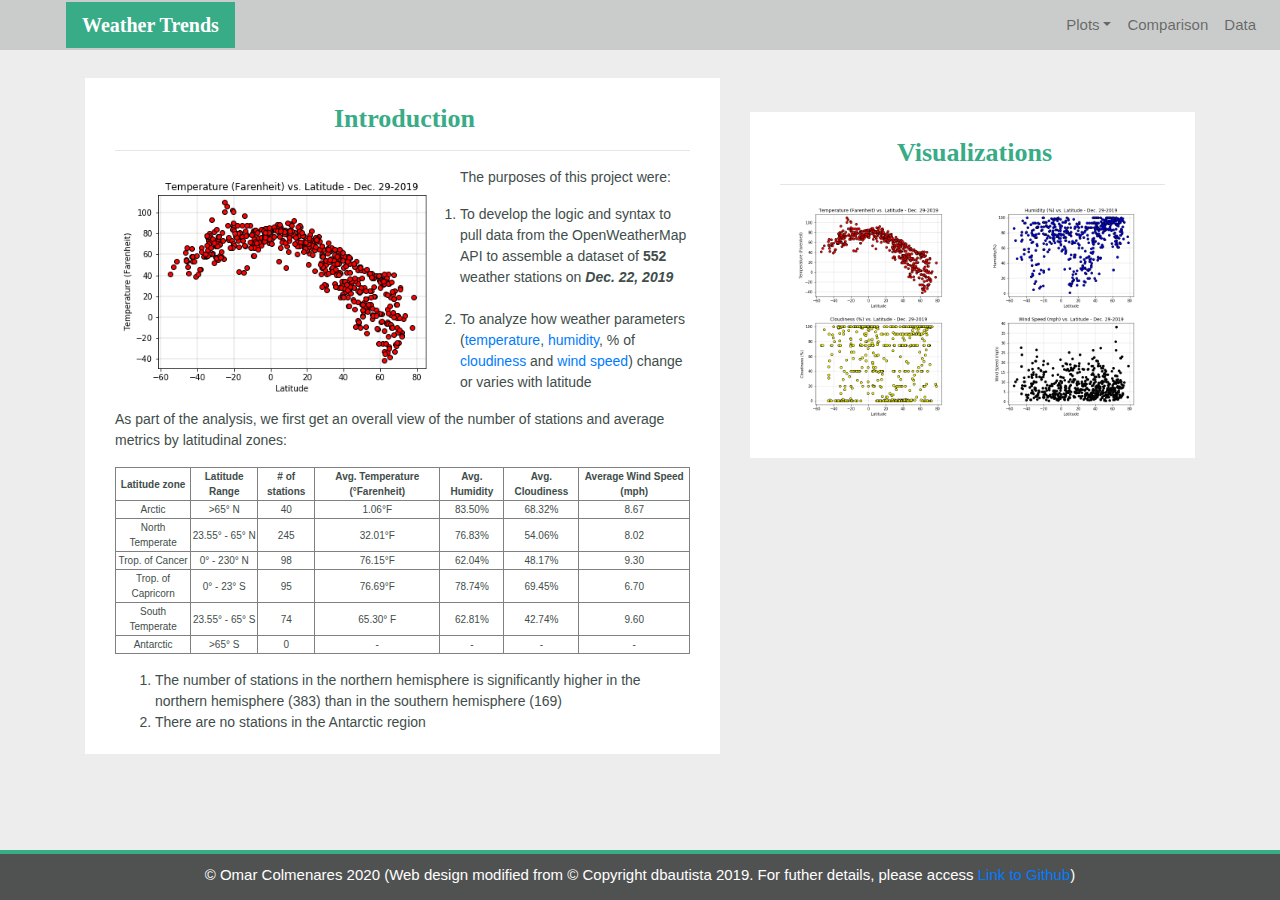
<file: HTML_CSS/index.html>
<!DOCTYPE html>
<html lang="en-us">
  <head>
​
    <meta charset="UTF-8">
    <meta name="viewport" content="width=device-width, initial-scale=1">
    <meta http-equiv="X-UA-Compatible" content="ie=edge">
​
    <title>Bootstrap Web Design Dashboard- Introduction</title>
​
	<link rel="stylesheet" href="https://maxcdn.bootstrapcdn.com/bootstrap/4.0.0/css/bootstrap.min.css" integrity="sha384-Gn5384xqQ1aoWXA+058RXPxPg6fy4IWvTNh0E263XmFcJlSAwiGgFAW/dAiS6JXm" crossorigin="anonymous">
    
	<link rel="stylesheet" type="text/css" href="style.css">
​
  </head>
​
  <body>
    <!-- Start of navbar -->
	<div class="navigation">
	  <nav class="navbar fixed-top navbar-expand-lg navbar-light">
        <a class="navbar-brand" href="index.html">Weather Trends</a>
        <button class="navbar-toggler border" type="button" data-toggle="collapse" data-target="#navbarNavDropdown" aria-controls="navbarNavDropdown" aria-expanded="false" aria-label="Toggle navigation">
          <span class="navbar-toggler-icon"></span>
        </button>
​
        <!-- Collect the nav links, forms, and other content for toggling -->
        <div class="collapse navbar-collapse" id="navbarNavDropdown">
          <ul class="navbar-nav ml-auto">
            <li class="nav-item dropdown">
              <a href="#" class="nav-link dropdown-toggle" data-toggle="dropdown" id="navbarDropdownMenuLink" role="button" aria-haspopup="true" aria-expanded="false">Plots</a>
              <div class="dropdown-menu" aria-labelledby="navbarDropdownMenuLink">
                <a class="dropdown-item" href="temperature.html">Temperature</a>
                <a class="dropdown-item" href="humidity.html">Humidity</a>
                <a class="dropdown-item" href="cloudiness.html">Cloudiness</a>
                <a class="dropdown-item" href="wind speed.html">Wind Speed</a>
              </div>
            </li>
            <li class="nav-item">
			  <a class="nav-link" href="comparison.html">Comparison</a>
			</li>
            <li class="nav-item">
			  <a class="nav-link" href="data.html">Data</a>
			</li>
          </ul>
        </div>
      </nav>
	</div>
    <!-- End of navbar -->
​
  <!-- Start of container -->
    <div class="container">
      <section class="row">
        <div class="col-lg-7 col-md-12">
          <div class="description-content">
            <h1 class="description-header">Introduction</h1>
            <hr>
            <img src="Resources/assets/images/Temperature vs. Latitude.png" alt="Latitude vs. Max Temperature" class="description-image">
            <p>The purposes of this project were:</p>
			<ol>
			<li>To develop the logic and syntax to pull data from the OpenWeatherMap API to assemble a dataset of <strong>552</strong> weather stations on <strong><em>Dec. 22, 2019</em></strong></li>
			<br>
			<li>To analyze how weather parameters (<a href="temperature.html">temperature</a>, <a href="humidity.html">humidity</a>, % of <a href="cloudiness.html">cloudiness</a> and <a href="wind speed.html">wind speed</a>) change or varies with latitude </li>
			</ol>
            <p>As part of the analysis, we first get an overall view of the number of stations and average metrics by latitudinal zones:</p>
			<table border = 1>
				<tr>
					<th>Latitude zone</th>
					<th>Latitude Range</th>
					<th># of stations</th>
					<th>Avg. Temperature (&degFarenheit)</th>
					<th>Avg. Humidity</th>
					<th>Avg. Cloudiness</th>
					<th>Average Wind Speed (mph)</th>
			</tr>
			<tr>
			<td>Arctic</td>
			<td> >65&deg N</td>
			<td>40</td>
			<td>1.06&degF</td>
			<td>83.50%</td>
			<td>68.32%</td>
			<td>8.67</td>
			</tr>
			<tr>
			<td>North Temperate</td>
			<td>23.55&deg - 65&deg N</td>
			<td>245</td>
			<td>32.01&degF</td>
			<td>76.83%</td>
			<td>54.06%</td>
			<td>8.02</td>
			</tr>
			<tr>
			<td>Trop. of Cancer</td>
			<td>0&deg - 230&deg N</td>
			<td>98</td>
			<td>76.15&degF</td>
			<td>62.04%</td>
			<td>48.17%</td>
			<td>9.30</td>
			</tr>
			<tr>
			<td>Trop. of Capricorn</td>
			<td>0&deg - 23&deg S</td>
			<td>95</td>
			<td>76.69&degF</td>
			<td>78.74%</td>
			<td>69.45%</td>
			<td>6.70</td>
			<tr>
			<td>South Temperate</td>
			<td>23.55&deg - 65&deg S</td>
			<td>74</td>
			<td>65.30&deg F</td>
			<td>62.81%</td>
			<td>42.74%</td>
			<td>9.60</td>
			</tr>
			<tr>
			<td>Antarctic</td>
			<td> >65&deg S</td>
			<td>0</td>
			<td>-</td>
			<td>-</td>
			<td>-</td>
			<td>-</td>
			</tr>
			</table>
			<p>
			<ol>
			<li>The number of stations in the northern hemisphere is significantly higher in the northern hemisphere (383) than in the southern hemisphere (169)</li>
			<li>There are no stations in the Antarctic region</li>
			</ol>
          </div>
        </div>
        <div class="col-lg-5 col-md-12">
​
          <!-- Start of Visualizations imageNav Area -->
          <section id="imageNav-area">
            <div class="imageNav-content">
              <h2 class="imageNav-header">Visualizations</h2>
              <hr />
              <div class="container">
			    <div class="row">
				  <div class="col-6">
                    <a href="temperature.html">
				      <img src="Resources/assets/images/Temperature vs. Latitude.png" alt="Temperature vs. Latitude", title="Temperature vs. Latitude" class="imageNav-photo">
				    </a>
				  </div>
				  <div class="col-6">
                    <a href="humidity.html">
				      <img src="Resources/assets/images/Humidity vs. Latitude.png" alt="Humidity vs. Latitude", title="Humidity vs. Latitude" class="imageNav-photo">
			        </a>
                    </div>
				  <div class="col-6">
                    <a href="cloudiness.html">
				      <img src="Resources/assets/images/Cloudiness  vs. Latitude.png" alt="Cloudiness vs. Latitude", title="Cloudiness vs. Latitude", class="imageNav-photo">
				    </a>
				  </div>
				  <div class="col-6">
                    <a href="wind speed.html">
				      <img src="Resources/assets/images/Wind Speed vs. Latitude.png" alt="Wind Speed vs. Latitude", title="Wind Speed vs. Latitude", class="imageNav-photo">
				    </a>
				  </div>
                </div>
			  </div>
            </div>
          </section>
          <!-- End of the Visualizations imageNav Area -->
​
        </div>
      </section>
    </div>
    <!-- End of container -->
​
    <!-- Start of footer -->
    <footer>
      <div class="footer">
	  &copy; Omar Colmenares 2020 (Web design modified from &copy; Copyright dbautista 2019. For futher details, please access
	  <a href="https://github.com/desmondbautista/web-design-challenge">Link to Github</a>)
	  </div>
    </footer>
    <!-- End of footer -->
​

	<!-- jQuery first, then Popper.js, then Bootstrap JS -->
    <script src="https://code.jquery.com/jquery-3.2.1.slim.min.js" integrity="sha384-KJ3o2DKtIkvYIK3UENzmM7KCkRr/rE9/Qpg6aAZGJwFDMVNA/GpGFF93hXpG5KkN" crossorigin="anonymous"></script>
    <script src="https://cdnjs.cloudflare.com/ajax/libs/popper.js/1.12.9/umd/popper.min.js" integrity="sha384-ApNbgh9B+Y1QKtv3Rn7W3mgPxhU9K/ScQsAP7hUibX39j7fakFPskvXusvfa0b4Q" crossorigin="anonymous"></script>
    <script src="https://maxcdn.bootstrapcdn.com/bootstrap/4.0.0/js/bootstrap.min.js" integrity="sha384-JZR6Spejh4U02d8jOt6vLEHfe/JQGiRRSQQxSfFWpi1MquVdAyjUar5+76PVCmYl" crossorigin="anonymous"></script>
  </body>
​
</html>
</file>
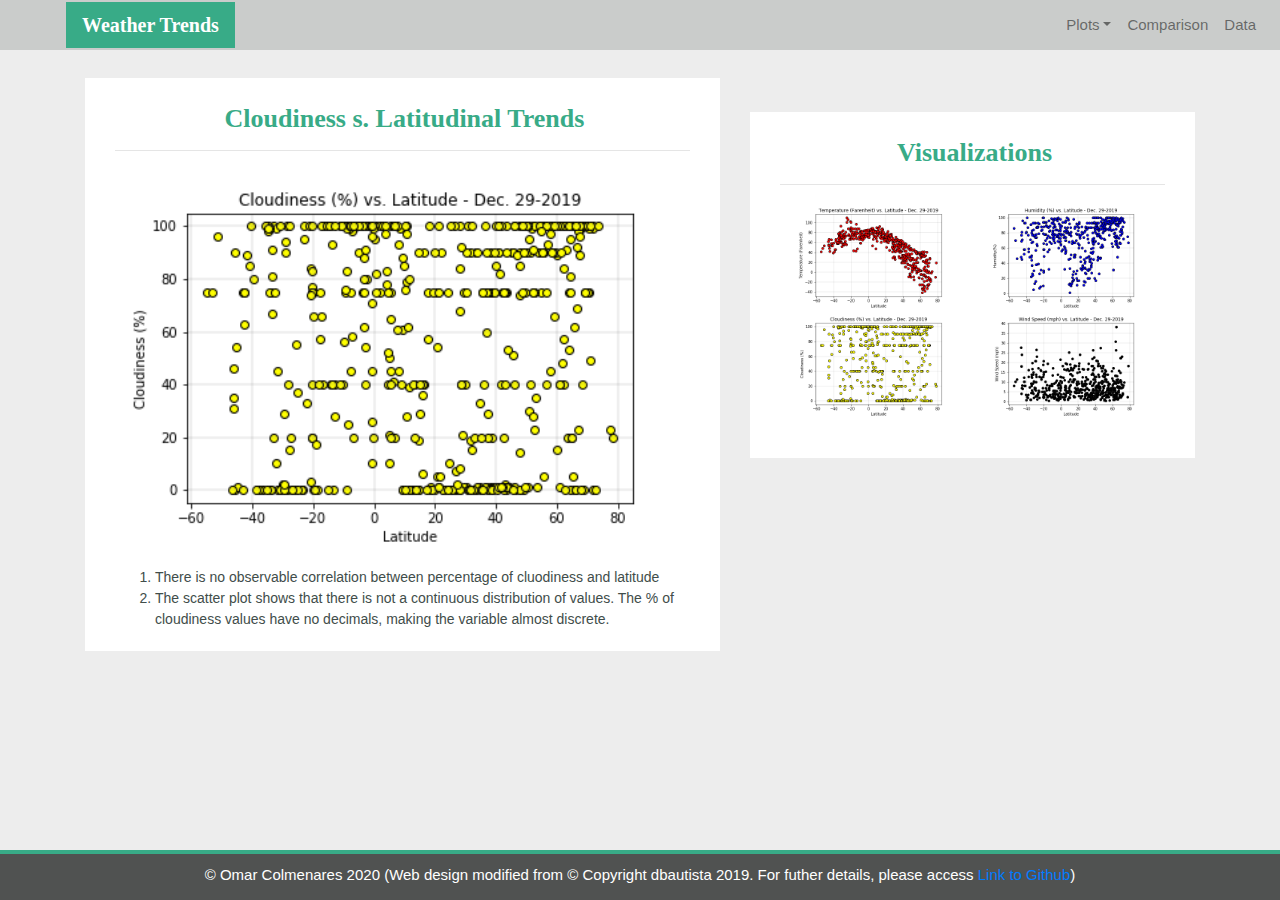
<file: HTML_CSS/cloudiness.html>
<!DOCTYPE html>
<html lang="en-us">
  <head>
​
    <meta charset="UTF-8">
    <meta name="viewport" content="width=device-width, initial-scale=1">
    <meta http-equiv="X-UA-Compatible" content="ie=edge">
​
    <title>Bootstrap Web Design Dashboard - Cloudiness</title>
​
	<link rel="stylesheet" href="https://maxcdn.bootstrapcdn.com/bootstrap/4.0.0/css/bootstrap.min.css" integrity="sha384-Gn5384xqQ1aoWXA+058RXPxPg6fy4IWvTNh0E263XmFcJlSAwiGgFAW/dAiS6JXm" crossorigin="anonymous">
    
	<link rel="stylesheet" type="text/css" href="style.css">
​
  </head>
​
  <body>
    <!-- Start of navbar -->
	<div class="navigation">
	  <nav class="navbar fixed-top navbar-expand-lg navbar-light">
        <a class="navbar-brand" href="index.html">Weather Trends</a>
        <button class="navbar-toggler border" type="button" data-toggle="collapse" data-target="#navbarNavDropdown" aria-controls="navbarNavDropdown" aria-expanded="false" aria-label="Toggle navigation">
          <span class="navbar-toggler-icon"></span>
        </button>
​
        <!-- Collect the nav links, forms, and other content for toggling -->
        <div class="collapse navbar-collapse" id="navbarNavDropdown">
          <ul class="navbar-nav ml-auto">
            <li class="nav-item dropdown">
              <a href="#" class="nav-link dropdown-toggle" data-toggle="dropdown" id="navbarDropdownMenuLink" role="button" aria-haspopup="true" aria-expanded="false">Plots</a>
              <div class="dropdown-menu" aria-labelledby="navbarDropdownMenuLink">
                <a class="dropdown-item" href="temperature.html">Temperature</a>
                <a class="dropdown-item" href="humidity.html">Humidity</a>
                <a class="dropdown-item" href="cloudiness.html">Cloudiness</a>
                <a class="dropdown-item" href="wind speed.html">Wind Speed</a>
              </div>
            </li>
            <li class="nav-item">
			  <a class="nav-link" href="comparison.html">Comparison</a>
			</li>
            <li class="nav-item">
			  <a class="nav-link" href="data.html">Data</a>
			</li>
          </ul>
        </div>
      </nav>
	</div>
    <!-- End of navbar -->
​
    <!-- Start of container -->
    <div class="container">
      <section class="row">
        <div class="col-lg-7 col-md-12">
          <div class="description-content">
            <h1 class="description-header">Cloudiness s. Latitudinal Trends</h1>
            <hr>
            <img src="Resources/assets/images/Cloudiness  vs. Latitude.png" alt="Cloudinness vs. Latitude">
            <p>
			<ol>
			<li>There is no observable correlation between percentage of cluodiness and latitude</li>
			<li>The scatter plot shows that there is not a continuous distribution of values. The % of cloudiness values have no decimals, making the variable almost discrete.</li> 
			</ol>
			</p>
          </div>
        </div>
        <div class="col-lg-5 col-md-12">
​
          <!-- Start of Visualizations imageNav Area -->
          <section id="imageNav-area">
            <div class="imageNav-content">
              <h2 class="imageNav-header">Visualizations</h2>
              <hr />
              <div class="container">
			    <div class="row">
				  <div class="col-6">
                    <a href="temperature.html">
				      <img src="Resources/assets/images/Temperature vs. Latitude.png" alt="Temperature vs. Latitude", title="Temperature vs. Latitude" class="imageNav-photo">
				    </a>
				  </div>
				  <div class="col-6">
                    <a href="humidity.html">
				      <img src="Resources/assets/images/Humidity vs. Latitude.png" alt="Humidity vs. Latitude", title="Humidity vs. Latitude" class="imageNav-photo">
			        </a>
				  </div>
				  <div class="col-6">
                    <a href="cloudiness.html">
				      <img src="Resources/assets/images/Cloudiness  vs. Latitude.png" alt="Cloudiness vs. Latitude", title="Cloudiness vs. Latitude", class="imageNav-photo">
				    </a>
				  </div>
				  <div class="col-6">
                    <a href="wind speed.html">
				      <img src="Resources/assets/images/Wind Speed vs. Latitude.png" alt="Wind Speed vs. Latitude", title="Wind Speed vs. Latitude", class="imageNav-photo">
				    </a>
				  </div>
                </div>
			  </div>
            </div>
          </section>
          <!-- End of the Visualizations imageNav Area -->
​
        </div>
      </section>
    </div>
    <!-- End of container -->
​
    <!-- Start of footer -->
    <footer>
      <div class="footer">
	  &copy; Omar Colmenares 2020 (Web design modified from &copy; Copyright dbautista 2019. For futher details, please access
	  <a href="https://github.com/desmondbautista/web-design-challenge">Link to Github</a>)
    </footer>
    <!-- End of footer -->
​

	<!-- jQuery first, then Popper.js, then Bootstrap JS -->
    <script src="https://code.jquery.com/jquery-3.2.1.slim.min.js" integrity="sha384-KJ3o2DKtIkvYIK3UENzmM7KCkRr/rE9/Qpg6aAZGJwFDMVNA/GpGFF93hXpG5KkN" crossorigin="anonymous"></script>
    <script src="https://cdnjs.cloudflare.com/ajax/libs/popper.js/1.12.9/umd/popper.min.js" integrity="sha384-ApNbgh9B+Y1QKtv3Rn7W3mgPxhU9K/ScQsAP7hUibX39j7fakFPskvXusvfa0b4Q" crossorigin="anonymous"></script>
    <script src="https://maxcdn.bootstrapcdn.com/bootstrap/4.0.0/js/bootstrap.min.js" integrity="sha384-JZR6Spejh4U02d8jOt6vLEHfe/JQGiRRSQQxSfFWpi1MquVdAyjUar5+76PVCmYl" crossorigin="anonymous"></script>
  </body>
​
</html>
</file>
<file: HTML_CSS/style.css>
body{
    background-color: #EDEDED; 
}

.navbar{
    max-height: 50px; 
	background-color: #cacccb; 
    font-size: 15px; 
}

.navigation .navbar-brand{
	color: white; 
	margin-left: 50px; 
	padding: inherit; 
	font-weight: bold; 
	background-color: #38ab87;
	font-family: Georgia, Times, "Times New Roman", serif;
}

.dropdown-item{
    color: #30615c; 
}

.dropdown-menu .dropdown-item:hover, .dropdown-menu .dropdown-item:active{
    background-color:#adc7c4; 
}

.nav-link:hover{
    background-color:#adc7c4;
}


/* Media Queries */
@media (max-width: 991.98px){
.navbar-expand-lg{
	background-color: #38ab87;
}
.navbar{
    max-height: none; 
    padding: inherit;
}
.navbar div{
    margin: inherit; 
    background-color: white;  
}
.navbar-brand{
    padding: 10px; 
}

button{
    margin-left: auto; 
}

button:focus {
    outline: 1px dotted;
}
}

.description-content {
	margin-top: 30px;
	margin-bottom: 60px;
	padding: 10px 30px 5px;
	color: black;
	background-color: white;
}

.imageNav-content {
	margin-top: 40px;
	margin-bottom: 20px;
	padding: 10px 30px 40px;
	color: black;
	background-color: white;
}
.description-header, .imageNav-header {
	padding-top: 15px; 
	padding-left: 4px;
	color: #38ab87;
	font-size: 26px;
	font-weight: bold;
	text-align: center;
	font-family: Georgia, Times, "Times New Roman", serif;
}

img{
	width: 100%;
	height: 100%;
}

.description-image {
	float: left;
	width: 60%;
	height: 60%;
}

p{
	color: #414d4a;
	font-size: 14px;
	font-family: Arial, Helvetica, sans-serif;
}

ol{
	color: #414d4a;
	font-size: 14px;
	font-family: Arial, Helvetica, sans-serif;
}

table{
	color: #414d4a;
	text-align: center;
	font-size: 10px;
	font-family: Arial, Helvetica, sans-serif;
}


.active, .imageNav-photo:hover{
    border-color:#38ab87;
    border-style: solid; 
}

.footer{
	background-color: #505251; 
    border-top-style: solid; 
    border-top-width: 4px; 
    border-top-color: #38ab87;
    color: white; 
    min-height: 50px; 
    font-family: Arial, Helvetica, sans-serif;
    font-size: 15px; 
    text-align: center; 
    position: fixed;
    padding-top: 10px; 
	width: 100%;
	left: 0;
	bottom: 0;
}

a {
color: light blue
}
</file>
